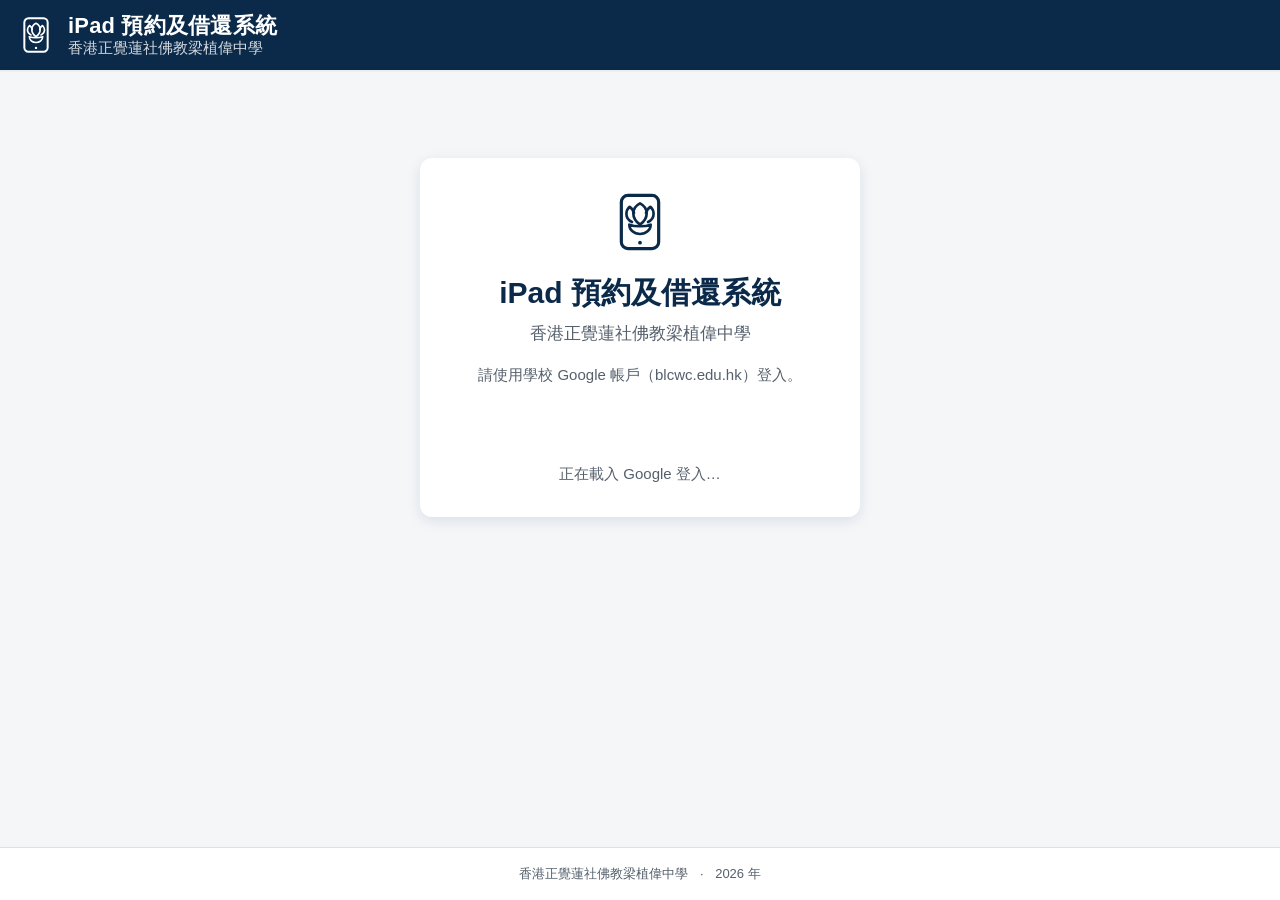
<file: index.html>
<!DOCTYPE html>
<html lang="zh-Hant-HK">
<head>
  <meta charset="UTF-8">
  <meta name="viewport" content="width=device-width, initial-scale=1">
  <meta name="color-scheme" content="light">
  <meta name="theme-color" content="#0B2A4A">
  <meta name="robots" content="noindex, nofollow">
  <title>iPad 預約及借還系統｜香港正覺蓮社佛教梁植偉中學</title>
  <link rel="icon" type="image/svg+xml" href="assets/favicon.svg">
  <link rel="stylesheet" href="css/styles.css">
</head>
<body>
  <a class="skip-link" href="#main">跳至主要內容</a>

  <header class="site-header" id="site-header">
    <div class="site-header__inner">
      <a class="brand" href="#week" aria-label="iPad 預約及借還系統首頁">
        <svg class="brand__logo" viewBox="0 0 48 48" width="40" height="40" fill="none" aria-hidden="true" focusable="false">
          <rect x="10" y="4" width="28" height="40" rx="5" stroke="currentColor" stroke-width="2.4"/>
          <path d="M24 33c-4.5 0-8-3-8-7 0 0 3.2 1.2 8 1.2s8-1.2 8-1.2c0 4-3.5 7-8 7Z" stroke="currentColor" stroke-width="2" stroke-linejoin="round"/>
          <path d="M24 26c-3.2-2.4-5-5.2-5-8.4C19 14 21 11.5 24 10c3 1.5 5 4 5 7.6 0 3.2-1.8 6-5 8.4Z" stroke="currentColor" stroke-width="2" stroke-linejoin="round"/>
          <path d="M18 24c-2.6-1.2-4.2-3.4-4.2-6.2 0-2 .9-3.8 2.4-5.2 1.6 1 2.8 2.6 3.3 4.6M30 24c2.6-1.2 4.2-3.4 4.2-6.2 0-2-.9-3.8-2.4-5.2-1.6 1-2.8 2.6-3.3 4.6" stroke="currentColor" stroke-width="2" stroke-linecap="round" stroke-linejoin="round"/>
          <circle cx="24" cy="39.5" r="1.4" fill="currentColor"/>
        </svg>
        <span class="brand__text">
          <span class="brand__title" id="brand-title">iPad 預約及借還系統</span>
          <span class="brand__school" id="brand-school">香港正覺蓮社佛教梁植偉中學</span>
        </span>
      </a>
      <div class="user-box" id="user-box" hidden>
        <span class="user-box__email" id="user-email" title=""></span>
        <span class="user-box__roles" id="user-roles"></span>
        <button type="button" class="btn btn--ghost btn--sm" id="btn-signout">登出</button>
      </div>
    </div>
    <nav class="site-nav" id="site-nav" aria-label="主導覽" hidden>
      <ul class="site-nav__list">
        <li><a class="site-nav__link" href="#week" data-route="week">共用時間表</a></li>
        <li><a class="site-nav__link" href="#mine" data-route="mine">我的申請</a></li>
        <li data-role="admin" hidden><a class="site-nav__link" href="#approve" data-route="approve">審批中心</a></li>
        <li data-role="handler" hidden><a class="site-nav__link" href="#handover" data-route="handover">領取／歸還</a></li>
      </ul>
    </nav>
  </header>

  <main id="main" class="site-main" tabindex="-1">

    <!-- 登入畫面 -->
    <section class="screen screen--login" id="view-login" aria-labelledby="login-title" hidden>
      <div class="login-card">
        <svg class="login-card__logo" viewBox="0 0 48 48" width="64" height="64" fill="none" aria-hidden="true" focusable="false">
          <rect x="10" y="4" width="28" height="40" rx="5" stroke="currentColor" stroke-width="2.4"/>
          <path d="M24 33c-4.5 0-8-3-8-7 0 0 3.2 1.2 8 1.2s8-1.2 8-1.2c0 4-3.5 7-8 7Z" stroke="currentColor" stroke-width="2" stroke-linejoin="round"/>
          <path d="M24 26c-3.2-2.4-5-5.2-5-8.4C19 14 21 11.5 24 10c3 1.5 5 4 5 7.6 0 3.2-1.8 6-5 8.4Z" stroke="currentColor" stroke-width="2" stroke-linejoin="round"/>
          <path d="M18 24c-2.6-1.2-4.2-3.4-4.2-6.2 0-2 .9-3.8 2.4-5.2 1.6 1 2.8 2.6 3.3 4.6M30 24c2.6-1.2 4.2-3.4 4.2-6.2 0-2-.9-3.8-2.4-5.2-1.6 1-2.8 2.6-3.3 4.6" stroke="currentColor" stroke-width="2" stroke-linecap="round" stroke-linejoin="round"/>
          <circle cx="24" cy="39.5" r="1.4" fill="currentColor"/>
        </svg>
        <h1 class="login-card__title" id="login-title">iPad 預約及借還系統</h1>
        <p class="login-card__school" id="login-school">香港正覺蓮社佛教梁植偉中學</p>
        <p class="login-card__hint">請使用學校 Google 帳戶（<span id="login-domain">blcwc.edu.hk</span>）登入。</p>
        <div class="login-card__gsi">
          <div id="g_id_signin"></div>
        </div>
        <div class="mock-signin" id="mock-signin" hidden>
          <p class="mock-signin__label">開發模式：選擇測試身分</p>
          <div class="mock-signin__buttons">
            <button type="button" class="btn btn--secondary" data-mock-role="teacher">以教師身分登入</button>
            <button type="button" class="btn btn--secondary" data-mock-role="admin">以審批員身分登入</button>
            <button type="button" class="btn btn--secondary" data-mock-role="handler">以經手人身分登入</button>
          </div>
        </div>
        <p class="login-card__message" id="login-message" role="status"></p>
        <p class="login-card__status" id="login-status" aria-live="polite"></p>
      </div>
    </section>

    <!-- 設定未完成 -->
    <section class="screen screen--setup" id="view-setup" aria-labelledby="setup-title" hidden>
      <div class="notice-card">
        <h1 class="notice-card__title" id="setup-title">系統尚未完成設定</h1>
        <p>管理員尚未在 <code>js/config.js</code> 填入後端網址（<code>API_URL</code>）及 Google 用戶端編號（<code>GOOGLE_CLIENT_ID</code>）。完成設定後重新載入本頁即可使用。</p>
        <ul class="notice-card__list" id="setup-missing"></ul>
      </div>
    </section>

    <!-- 主畫面 -->
    <section class="screen screen--app" id="view-main" hidden>

      <!-- 共用時間表 -->
      <section class="view" id="view-week" data-view="week" aria-labelledby="week-title" hidden>
        <div class="view-head">
          <h1 class="view-title" id="week-title" tabindex="-1">共用時間表</h1>
          <p class="view-sub" id="week-range"></p>
        </div>
        <div class="week-toolbar">
          <div class="week-toolbar__nav" role="group" aria-label="切換週次">
            <button type="button" class="btn btn--secondary" id="btn-prev-week">上一週</button>
            <button type="button" class="btn btn--secondary" id="btn-this-week">回到本週</button>
            <button type="button" class="btn btn--secondary" id="btn-next-week">下一週</button>
          </div>
          <div class="week-toolbar__mobile">
            <label class="field field--inline" for="day-select">
              <span class="field__label">選擇日期</span>
              <select id="day-select" class="input"></select>
            </label>
            <button type="button" class="btn btn--ghost" id="btn-toggle-layout" aria-pressed="false">切換完整週表</button>
          </div>
          <button type="button" class="btn btn--ghost btn--sm week-toolbar__refresh" id="btn-refresh-week">重新載入</button>
        </div>
        <ul class="legend" id="week-legend" aria-label="圖例">
          <li class="legend__item"><span class="legend__swatch legend__swatch--ok"></span>充足（尚餘 ≥ 30%）</li>
          <li class="legend__item"><span class="legend__swatch legend__swatch--low"></span>緊張</li>
          <li class="legend__item"><span class="legend__swatch legend__swatch--full"></span>借滿</li>
          <li class="legend__item"><span class="legend__swatch legend__swatch--mine"></span>我的預約</li>
          <li class="legend__item"><span class="legend__swatch legend__swatch--off"></span>不可預約</li>
          <li class="legend__item"><span class="legend__swatch legend__swatch--special"></span>特別活動／需特別批准</li>
        </ul>
        <div class="week-container" id="week-container" aria-busy="false"></div>
      </section>

      <!-- 我的申請 -->
      <section class="view" id="view-mine" data-view="mine" aria-labelledby="mine-title" hidden>
        <div class="view-head">
          <h1 class="view-title" id="mine-title" tabindex="-1">我的申請</h1>
          <p class="view-sub">只顯示由你提交的申請。待審批或已核准的申請可在第一個時段開始前取消。</p>
        </div>
        <form class="filter-bar" id="mine-filters" aria-label="借用紀錄篩選" novalidate>
          <label class="field" for="mine-q"><span class="field__label">關鍵字</span><input class="input" type="search" id="mine-q" placeholder="編號、班別、科目、活動名稱" autocomplete="off"></label>
          <label class="field" for="mine-from"><span class="field__label">日期由</span><input class="input" type="date" id="mine-from"></label>
          <label class="field" for="mine-to"><span class="field__label">至</span><input class="input" type="date" id="mine-to"></label>
          <label class="field" for="mine-type"><span class="field__label">預約類型</span>
            <select class="input" id="mine-type"><option value="">全部</option><option value="一般課堂">一般課堂</option><option value="特別活動">特別活動</option></select></label>
          <div class="filter-bar__actions">
            <button type="button" class="btn btn--secondary btn--sm" id="btn-mine-clear">清除篩選</button>
            <button type="button" class="btn btn--ghost btn--sm" id="btn-refresh-mine">重新載入</button>
          </div>
        </form>
        <p class="filter-result" id="mine-result" aria-live="polite"></p>
        <div class="list" id="mine-list" aria-busy="false"></div>

        <section class="subview" id="search-section" aria-labelledby="search-title" hidden>
          <div class="view-head">
            <h2 class="view-title view-title--sub" id="search-title" tabindex="-1">借用紀錄搜尋（管理員／經手人）</h2>
            <p class="view-sub">搜尋全校申請紀錄，可按編號、姓名、班別或活動名稱模糊比對，最多顯示 200 筆。</p>
          </div>
          <form class="filter-bar" id="search-form" aria-label="借用紀錄搜尋" novalidate>
            <label class="field" for="search-q"><span class="field__label">關鍵字</span><input class="input" type="search" id="search-q" placeholder="編號、姓名、班別、活動名稱" autocomplete="off"></label>
            <label class="field" for="search-from"><span class="field__label">日期由</span><input class="input" type="date" id="search-from"></label>
            <label class="field" for="search-to"><span class="field__label">至</span><input class="input" type="date" id="search-to"></label>
            <label class="field" for="search-type"><span class="field__label">預約類型</span>
              <select class="input" id="search-type"><option value="">全部</option><option value="一般課堂">一般課堂</option><option value="特別活動">特別活動</option></select></label>
            <label class="field" for="search-status"><span class="field__label">狀態</span>
              <select class="input" id="search-status">
                <option value="">全部</option>
                <option>待審批</option><option>已核准</option><option>已拒絕</option><option>已取消</option><option>已領取</option>
                <option>未完全歸還</option><option>已歸還</option><option>逾時未領取</option><option>逾時未歸還</option><option>已過期</option>
              </select></label>
            <div class="filter-bar__actions">
              <button type="submit" class="btn btn--primary btn--sm" id="btn-search">搜尋</button>
              <button type="button" class="btn btn--secondary btn--sm" id="btn-search-clear">清除</button>
            </div>
          </form>
          <p class="filter-result" id="search-result" aria-live="polite"></p>
          <div class="list" id="search-list" aria-busy="false"></div>
        </section>
      </section>

      <!-- 審批中心 -->
      <section class="view" id="view-approve" data-view="approve" aria-labelledby="approve-title" hidden>
        <div class="view-head">
          <h1 class="view-title" id="approve-title" tabindex="-1">審批中心</h1>
          <p class="view-sub">待審批的申請依日期由近至遠排列。核准時系統會重新核對庫存。</p>
        </div>
        <div class="view-actions">
          <span class="count-pill" id="approve-count" hidden></span>
          <button type="button" class="btn btn--ghost btn--sm" id="btn-refresh-approve">重新載入</button>
        </div>
        <div class="list" id="approve-list" aria-busy="false"></div>
      </section>

      <!-- 領取／歸還 -->
      <section class="view" id="view-handover" data-view="handover" aria-labelledby="handover-title" hidden>
        <div class="view-head">
          <h1 class="view-title" id="handover-title" tabindex="-1">領取／歸還</h1>
          <p class="view-sub">顯示所選日期已核准的申請，以及所有仍有未歸還設備的申請。</p>
        </div>
        <div class="view-actions view-actions--handover">
          <label class="field field--inline" for="handover-date">
            <span class="field__label">日期</span>
            <input type="date" id="handover-date" class="input">
          </label>
          <button type="button" class="btn btn--secondary btn--sm" id="btn-handover-today">今天</button>
          <button type="button" class="btn btn--ghost btn--sm" id="btn-refresh-handover">重新載入</button>
        </div>
        <div class="list" id="handover-list" aria-busy="false"></div>
      </section>

    </section>
  </main>

  <footer class="site-footer">
    <span id="footer-school">香港正覺蓮社佛教梁植偉中學</span>
    <span class="site-footer__sep" aria-hidden="true">·</span>
    <span id="footer-year"></span>
  </footer>

  <!-- Toast -->
  <div class="toast-region" id="toast-region" aria-live="polite" aria-atomic="false"></div>

  <!-- 申請表 -->
  <dialog class="dialog dialog--wide" id="dlg-apply" aria-labelledby="apply-title">
    <form class="dialog__form" id="form-apply" method="dialog" novalidate>
      <header class="dialog__head">
        <h2 class="dialog__title" id="apply-title">提交預約申請</h2>
        <button type="button" class="dialog__close" data-close aria-label="關閉">
          <svg viewBox="0 0 20 20" width="20" height="20" fill="none" aria-hidden="true"><path d="M5 5l10 10M15 5L5 15" stroke="currentColor" stroke-width="1.8" stroke-linecap="round"/></svg>
        </button>
      </header>
      <div class="dialog__body">
        <fieldset class="type-toggle" id="apply-type">
          <legend class="field__label">預約類型</legend>
          <div class="type-toggle__options">
            <label class="type-toggle__opt" for="type-regular"><input type="radio" name="bookingType" id="type-regular" value="一般課堂" checked><span>一般課堂</span></label>
            <label class="type-toggle__opt" for="type-special"><input type="radio" name="bookingType" id="type-special" value="特別活動"><span>特別活動</span></label>
          </div>
          <p class="field__hint" id="apply-type-hint"></p>
        </fieldset>

        <!-- 一般課堂 -->
        <div id="apply-regular-fields">
          <div class="form-grid">
            <div class="field field--full">
              <span class="field__label">日期</span>
              <p class="field__static" id="apply-date-display"></p>
              <input type="hidden" id="apply-date" name="date">
            </div>

            <fieldset class="field field--full slot-picker" id="apply-slot-fieldset">
              <legend class="field__label">時段（可選連續多節）<span class="req" aria-hidden="true">＊</span></legend>
              <div class="slot-picker__list" id="apply-slot-list"></div>
              <p class="field__error" id="err-slotIds" role="alert"></p>
              <div class="stock-summary" id="apply-stock-summary" aria-live="polite"></div>
            </fieldset>

            <div class="field">
              <label class="field__label" for="apply-teacherName">教師姓名<span class="req" aria-hidden="true">＊</span></label>
              <input class="input" type="text" id="apply-teacherName" name="teacherName" maxlength="50" autocomplete="name" required>
              <p class="field__error" id="err-teacherName" role="alert"></p>
            </div>

            <div class="field">
              <label class="field__label" for="apply-className">班別<span class="req" aria-hidden="true">＊</span></label>
              <input class="input" type="text" id="apply-className" name="className" maxlength="20" list="class-options" autocomplete="off" required>
              <datalist id="class-options"></datalist>
              <p class="field__error" id="err-className" role="alert"></p>
            </div>

            <div class="field">
              <label class="field__label" for="apply-students">學生人數<span class="req" aria-hidden="true">＊</span></label>
              <input class="input" type="number" id="apply-students" name="students" min="1" max="60" step="1" inputmode="numeric" required>
              <p class="field__error" id="err-students" role="alert"></p>
            </div>

            <div class="field">
              <label class="field__label" for="apply-subject">科目<span class="req" aria-hidden="true">＊</span></label>
              <input class="input" type="text" id="apply-subject" name="subject" maxlength="50" list="subject-options" autocomplete="off" required>
              <datalist id="subject-options"></datalist>
              <p class="field__error" id="err-subject" role="alert"></p>
            </div>

            <div class="field">
              <label class="field__label" for="apply-ipad">iPad 數量<span class="req" aria-hidden="true">＊</span></label>
              <input class="input" type="number" id="apply-ipad" name="ipad" min="1" step="1" inputmode="numeric" required>
              <p class="field__hint" id="hint-ipad"></p>
              <p class="field__error" id="err-ipad" role="alert"></p>
            </div>

            <div class="field">
              <label class="field__label" for="apply-pencil">Apple Pencil 數量</label>
              <input class="input" type="number" id="apply-pencil" name="pencil" min="0" step="1" inputmode="numeric" value="0">
              <p class="field__hint" id="hint-pencil"></p>
              <p class="field__error" id="err-pencil" role="alert"></p>
            </div>

            <div class="field field--full">
              <label class="field__label" for="apply-remark">備註</label>
              <textarea class="input" id="apply-remark" name="remark" rows="3" maxlength="500"></textarea>
              <p class="field__hint field__hint--right"><span id="apply-remark-count">0</span>/500</p>
              <p class="field__error" id="err-remark" role="alert"></p>
            </div>
          </div>
        </div>

        <!-- 特別活動 -->
        <div id="apply-special-fields" hidden>
          <div class="notice-stack" id="sp-notices" aria-live="polite">
            <p class="notice notice--info" id="sp-notice-always">特別活動一律需要管理員審批。</p>
            <div class="notice notice--warn" id="sp-notice-special" hidden>
              <strong class="notice__title" id="sp-notice-special-title">此日期需要管理員特別批准</strong>
              <ul id="sp-notice-reasons"></ul>
            </div>
          </div>
          <div class="form-grid">
            <div class="field field--full">
              <label class="field__label" for="sp-activityName">活動名稱<span class="req" aria-hidden="true">＊</span></label>
              <input class="input" type="text" id="sp-activityName" maxlength="100" autocomplete="off" required>
              <p class="field__error" id="err-sp-activityName" role="alert"></p>
            </div>

            <div class="field">
              <label class="field__label" for="sp-date">活動日期<span class="req" aria-hidden="true">＊</span></label>
              <input class="input" type="date" id="sp-date" required>
              <p class="field__hint" id="sp-date-hint"></p>
              <p class="field__error" id="err-sp-date" role="alert"></p>
            </div>

            <div class="field">
              <span class="field__label" id="sp-time-label">活動時間<span class="req" aria-hidden="true">＊</span></span>
              <div class="time-range" role="group" aria-labelledby="sp-time-label">
                <label class="visually-hidden" for="sp-start">自訂開始時間</label>
                <input class="input" type="time" id="sp-start" step="300" required aria-label="自訂開始時間">
                <span class="time-range__sep" aria-hidden="true">至</span>
                <label class="visually-hidden" for="sp-end">自訂結束時間</label>
                <input class="input" type="time" id="sp-end" step="300" required aria-label="自訂結束時間">
              </div>
              <p class="field__hint" id="sp-time-hint"></p>
              <p class="field__error" id="err-sp-customStart" role="alert"></p>
              <p class="field__error" id="err-sp-customEnd" role="alert"></p>
            </div>

            <div class="field">
              <label class="field__label" for="sp-teacherName">負責教師<span class="req" aria-hidden="true">＊</span></label>
              <input class="input" type="text" id="sp-teacherName" maxlength="50" autocomplete="name" required>
              <p class="field__error" id="err-sp-teacherName" role="alert"></p>
            </div>

            <div class="field">
              <label class="field__label" for="sp-className">參與班別／組別<span class="req" aria-hidden="true">＊</span></label>
              <input class="input" type="text" id="sp-className" maxlength="50" list="class-options" autocomplete="off" required>
              <p class="field__error" id="err-sp-className" role="alert"></p>
            </div>

            <div class="field">
              <label class="field__label" for="sp-students">學生人數<span class="req" aria-hidden="true">＊</span></label>
              <input class="input" type="number" id="sp-students" min="1" max="200" step="1" inputmode="numeric" required>
              <p class="field__error" id="err-sp-students" role="alert"></p>
            </div>

            <div class="field">
              <label class="field__label" for="sp-ipad">iPad 數量<span class="req" aria-hidden="true">＊</span></label>
              <input class="input" type="number" id="sp-ipad" min="1" step="1" inputmode="numeric" required>
              <p class="field__hint" id="hint-sp-ipad"></p>
              <p class="field__error" id="err-sp-ipad" role="alert"></p>
            </div>

            <div class="field">
              <label class="field__label" for="sp-pencil">Apple Pencil 數量</label>
              <input class="input" type="number" id="sp-pencil" min="0" step="1" inputmode="numeric" value="0">
              <p class="field__hint" id="hint-sp-pencil">不可多於 iPad 數量</p>
              <p class="field__error" id="err-sp-pencil" role="alert"></p>
            </div>

            <div class="field field--full">
              <div class="stock-summary" id="sp-stock-summary" aria-live="polite"></div>
            </div>

            <div class="field field--full">
              <label class="field__label" for="sp-remark">活動備註<span class="req" id="sp-remark-req" aria-hidden="true" hidden>＊</span></label>
              <textarea class="input" id="sp-remark" rows="3" maxlength="500"></textarea>
              <p class="field__hint field__hint--right"><span id="sp-remark-count">0</span>/500</p>
              <p class="field__error" id="err-sp-remark" role="alert"></p>
            </div>

            <div class="field field--full after-hours" id="sp-afterhours-block" hidden>
              <p class="notice notice--warn"><strong>活動結束時間遲於 <span id="sp-afterhours-time">17:15</span>。</strong>設備室當日不會回收設備，請確認以下事項並填寫活動備註。</p>
              <label class="check-option" for="sp-afterHoursConfirm">
                <input type="checkbox" id="sp-afterHoursConfirm">
                <span>本人明白須自行保管 iPad 及 Apple Pencil，並於下一個上課天交到圖書館給 Molly。</span>
              </label>
              <p class="field__error" id="err-sp-afterHoursConfirm" role="alert"></p>
            </div>
          </div>
        </div>
        <p class="form-error" id="apply-form-error" role="alert"></p>
      </div>
      <footer class="dialog__foot">
        <button type="button" class="btn btn--secondary" data-close>取消</button>
        <button type="submit" class="btn btn--primary" id="apply-submit">提交申請</button>
      </footer>
    </form>
  </dialog>

  <!-- 通用確認 -->
  <dialog class="dialog dialog--narrow" id="dlg-confirm" aria-labelledby="confirm-title" aria-describedby="confirm-body">
    <form class="dialog__form" method="dialog">
      <header class="dialog__head">
        <h2 class="dialog__title" id="confirm-title">確認</h2>
        <button type="button" class="dialog__close" data-close aria-label="關閉">
          <svg viewBox="0 0 20 20" width="20" height="20" fill="none" aria-hidden="true"><path d="M5 5l10 10M15 5L5 15" stroke="currentColor" stroke-width="1.8" stroke-linecap="round"/></svg>
        </button>
      </header>
      <div class="dialog__body">
        <p id="confirm-body"></p>
        <ul class="confirm-list" id="confirm-list" hidden></ul>
        <div class="field" id="confirm-reason-field" hidden>
          <label class="field__label" for="confirm-reason">原因（選填）</label>
          <input class="input" type="text" id="confirm-reason" maxlength="200">
        </div>
      </div>
      <footer class="dialog__foot">
        <button type="button" class="btn btn--secondary" data-close id="confirm-cancel">返回</button>
        <button type="button" class="btn btn--danger" id="confirm-ok">確定</button>
      </footer>
    </form>
  </dialog>

  <!-- 拒絕原因 -->
  <dialog class="dialog dialog--narrow" id="dlg-reject" aria-labelledby="reject-title">
    <form class="dialog__form" id="form-reject" method="dialog" novalidate>
      <header class="dialog__head">
        <h2 class="dialog__title" id="reject-title">拒絕申請</h2>
        <button type="button" class="dialog__close" data-close aria-label="關閉">
          <svg viewBox="0 0 20 20" width="20" height="20" fill="none" aria-hidden="true"><path d="M5 5l10 10M15 5L5 15" stroke="currentColor" stroke-width="1.8" stroke-linecap="round"/></svg>
        </button>
      </header>
      <div class="dialog__body">
        <p class="dialog__summary" id="reject-summary"></p>
        <div class="field">
          <label class="field__label" for="reject-reason">拒絕原因<span class="req" aria-hidden="true">＊</span></label>
          <textarea class="input" id="reject-reason" rows="3" maxlength="200" required></textarea>
          <p class="field__hint field__hint--right"><span id="reject-reason-count">0</span>/200</p>
          <p class="field__error" id="err-reject-reason" role="alert"></p>
        </div>
      </div>
      <footer class="dialog__foot">
        <button type="button" class="btn btn--secondary" data-close>返回</button>
        <button type="submit" class="btn btn--danger" id="reject-submit">確認拒絕</button>
      </footer>
    </form>
  </dialog>

  <!-- 登記領取 -->
  <dialog class="dialog dialog--narrow" id="dlg-pickup" aria-labelledby="pickup-title">
    <form class="dialog__form" id="form-pickup" method="dialog" novalidate>
      <header class="dialog__head">
        <h2 class="dialog__title" id="pickup-title">登記領取</h2>
        <button type="button" class="dialog__close" data-close aria-label="關閉">
          <svg viewBox="0 0 20 20" width="20" height="20" fill="none" aria-hidden="true"><path d="M5 5l10 10M15 5L5 15" stroke="currentColor" stroke-width="1.8" stroke-linecap="round"/></svg>
        </button>
      </header>
      <div class="dialog__body">
        <p class="dialog__summary" id="pickup-summary"></p>
        <div class="form-grid">
          <div class="field">
            <label class="field__label" for="pickup-ipad">實領 iPad 數量<span class="req" aria-hidden="true">＊</span></label>
            <input class="input" type="number" id="pickup-ipad" min="0" step="1" inputmode="numeric" required>
            <p class="field__hint" id="pickup-ipad-hint"></p>
            <p class="field__error" id="err-pickup-ipad" role="alert"></p>
          </div>
          <div class="field">
            <label class="field__label" for="pickup-pencil">實領 Pencil 數量<span class="req" aria-hidden="true">＊</span></label>
            <input class="input" type="number" id="pickup-pencil" min="0" step="1" inputmode="numeric" required>
            <p class="field__hint" id="pickup-pencil-hint"></p>
            <p class="field__error" id="err-pickup-pencil" role="alert"></p>
          </div>
          <div class="field field--full">
            <label class="field__label" for="pickup-note">異常備註</label>
            <textarea class="input" id="pickup-note" rows="2" maxlength="500"></textarea>
            <p class="field__hint field__hint--right"><span id="pickup-note-count">0</span>/500</p>
          </div>
        </div>
        <p class="form-error" id="pickup-form-error" role="alert"></p>
      </div>
      <footer class="dialog__foot">
        <button type="button" class="btn btn--secondary" data-close>返回</button>
        <button type="submit" class="btn btn--primary" id="pickup-submit">確認領取</button>
      </footer>
    </form>
  </dialog>

  <!-- 登記歸還 -->
  <dialog class="dialog dialog--narrow" id="dlg-return" aria-labelledby="return-title">
    <form class="dialog__form" id="form-return" method="dialog" novalidate>
      <header class="dialog__head">
        <h2 class="dialog__title" id="return-title">登記歸還</h2>
        <button type="button" class="dialog__close" data-close aria-label="關閉">
          <svg viewBox="0 0 20 20" width="20" height="20" fill="none" aria-hidden="true"><path d="M5 5l10 10M15 5L5 15" stroke="currentColor" stroke-width="1.8" stroke-linecap="round"/></svg>
        </button>
      </header>
      <div class="dialog__body">
        <p class="dialog__summary" id="return-summary"></p>
        <div class="form-grid">
          <div class="field">
            <label class="field__label" for="return-ipad">本次歸還 iPad<span class="req" aria-hidden="true">＊</span></label>
            <input class="input" type="number" id="return-ipad" min="0" step="1" inputmode="numeric" required>
            <p class="field__hint" id="return-ipad-hint"></p>
            <p class="field__error" id="err-return-ipad" role="alert"></p>
          </div>
          <div class="field">
            <label class="field__label" for="return-pencil">本次歸還 Pencil<span class="req" aria-hidden="true">＊</span></label>
            <input class="input" type="number" id="return-pencil" min="0" step="1" inputmode="numeric" required>
            <p class="field__hint" id="return-pencil-hint"></p>
            <p class="field__error" id="err-return-pencil" role="alert"></p>
          </div>
          <div class="field field--full">
            <label class="field__label" for="return-note">備註</label>
            <textarea class="input" id="return-note" rows="2" maxlength="500"></textarea>
            <p class="field__hint field__hint--right"><span id="return-note-count">0</span>/500</p>
          </div>
        </div>
        <div class="stock-summary" id="return-after" aria-live="polite"></div>
        <p class="form-error" id="return-form-error" role="alert"></p>
      </div>
      <footer class="dialog__foot">
        <button type="button" class="btn btn--secondary" data-close>返回</button>
        <button type="submit" class="btn btn--primary" id="return-submit">確認歸還</button>
      </footer>
    </form>
  </dialog>

  <script src="https://accounts.google.com/gsi/client" async defer></script>
  <script src="js/config.js"></script>
  <script src="js/api.js"></script>
  <script src="js/auth.js"></script>
  <script src="js/calendar.js"></script>
  <script src="js/forms.js"></script>
  <script src="js/admin.js"></script>
  <script src="js/app.js"></script>
</body>
</html>
</file>
<file: css/styles.css>
/* =========================================================
   iPad 預約及借還系統 — 樣式表
   原生 CSS，無外部字型、無框架。
   ========================================================= */

:root {
  /* 品牌：深藍 */
  --navy-900: #071B30;
  --navy-800: #0B2A4A;
  --navy-700: #123A63;
  --navy-600: #1B4B7C;
  --navy-100: #E3EBF4;
  --navy-50: #F1F5FA;

  /* 狀態色（背景淺色＋深色文字＋強調邊） */
  --ok: #1E7B34;          /* 充足 */
  --ok-bg: #E7F5EA;
  --ok-text: #14532D;
  --low: #B3540A;         /* 緊張 */
  --low-bg: #FDEFD9;
  --low-text: #7A3A05;
  --full: #B42318;        /* 借滿 */
  --full-bg: #FCE8E6;
  --full-text: #8A1C14;
  --mine: #1D5FBF;        /* 我的預約 */
  --mine-bg: #E6EFFB;
  --mine-text: #143F80;
  --off: #8A9099;         /* 不可預約 */
  --off-bg: #EEF0F2;
  --off-text: #4B525B;
  --special: #7A2E9E;     /* 特別活動 */
  --special-bg: #F3E9F9;
  --special-text: #4E1A6B;
  --warn: #B3540A;        /* 需特別批准 警告 */
  --warn-bg: #FFF4E5;
  --warn-text: #7A3A05;

  /* 中性色 */
  --bg: #F4F6F8;
  --surface: #FFFFFF;
  --surface-2: #F8FAFC;
  --surface-3: #EDF1F5;
  --border: rgba(11, 42, 74, 0.14);
  --border-strong: rgba(11, 42, 74, 0.28);
  --text: #16212D;
  --text-muted: #55606C;
  --text-faint: #5F6A76;
  --text-inverse: #FFFFFF;
  --danger: #B42318;
  --danger-hover: #8F1B12;
  --focus: #1D5FBF;

  /* 字級 */
  --text-xs: clamp(0.75rem, 0.72rem + 0.15vw, 0.8125rem);
  --text-sm: clamp(0.875rem, 0.84rem + 0.2vw, 0.9375rem);
  --text-base: clamp(1rem, 0.96rem + 0.2vw, 1.0625rem);
  --text-lg: clamp(1.125rem, 1.05rem + 0.4vw, 1.375rem);
  --text-xl: clamp(1.375rem, 1.2rem + 0.9vw, 1.875rem);

  /* 間距 */
  --space-1: 0.25rem;
  --space-2: 0.5rem;
  --space-3: 0.75rem;
  --space-4: 1rem;
  --space-5: 1.25rem;
  --space-6: 1.5rem;
  --space-8: 2rem;
  --space-10: 2.5rem;
  --space-12: 3rem;
  --space-16: 4rem;

  --radius-sm: 4px;
  --radius-md: 8px;
  --radius-lg: 12px;
  --radius-full: 9999px;

  --shadow-sm: 0 1px 2px rgba(11, 42, 74, 0.08);
  --shadow-md: 0 4px 14px rgba(11, 42, 74, 0.10);
  --shadow-lg: 0 16px 40px rgba(11, 42, 74, 0.18);

  --transition: 160ms cubic-bezier(0.2, 0.8, 0.2, 1);

  --font-body: -apple-system, BlinkMacSystemFont, "Segoe UI", "PingFang TC", "Microsoft JhengHei", "Noto Sans TC", "Heiti TC", sans-serif;
  --font-mono: ui-monospace, "SF Mono", Menlo, Consolas, monospace;

  --content-wide: 1280px;
  --content-default: 960px;
}

/* ---------- Reset ---------- */
*, *::before, *::after { box-sizing: border-box; }
html { -webkit-text-size-adjust: 100%; height: 100%; }
body {
  margin: 0;
  min-height: 100%;
  font-family: var(--font-body);
  font-size: var(--text-base);
  line-height: 1.55;
  color: var(--text);
  background: var(--bg);
  display: flex;
  flex-direction: column;
  -webkit-font-smoothing: antialiased;
}
h1, h2, h3, h4, p, ul, ol, figure { margin: 0; }
ul, ol { padding: 0; list-style: none; }
button, input, select, textarea { font: inherit; color: inherit; }
button { cursor: pointer; }
a { color: var(--navy-600); text-decoration-thickness: 1px; text-underline-offset: 2px; }
code { font-family: var(--font-mono); font-size: 0.9em; background: var(--surface-3); padding: 0 var(--space-1); border-radius: var(--radius-sm); }
[hidden] { display: none !important; }
svg { display: block; }

:focus-visible {
  outline: 3px solid var(--focus);
  outline-offset: 2px;
  border-radius: var(--radius-sm);
}
.skip-link {
  position: absolute;
  left: var(--space-4);
  top: -100px;
  z-index: 100;
  padding: var(--space-2) var(--space-4);
  background: var(--surface);
  color: var(--navy-800);
  border-radius: var(--radius-md);
  box-shadow: var(--shadow-md);
  transition: top var(--transition);
}
.skip-link:focus { top: var(--space-4); }

.visually-hidden {
  position: absolute !important;
  width: 1px; height: 1px;
  padding: 0; margin: -1px;
  overflow: hidden; clip: rect(0 0 0 0);
  white-space: nowrap; border: 0;
}

/* ---------- 頁首 ---------- */
.site-header {
  background: var(--navy-800);
  color: var(--text-inverse);
  box-shadow: var(--shadow-sm);
}
.site-header__inner {
  max-width: var(--content-wide);
  margin: 0 auto;
  padding: var(--space-3) var(--space-4);
  display: flex;
  align-items: center;
  justify-content: space-between;
  gap: var(--space-4);
}
.brand {
  display: flex;
  align-items: center;
  gap: var(--space-3);
  color: inherit;
  text-decoration: none;
  min-width: 0;
}
.brand__logo { flex: 0 0 auto; color: #FFFFFF; }
.brand__text { display: flex; flex-direction: column; min-width: 0; line-height: 1.25; }
.brand__title { font-size: var(--text-lg); font-weight: 700; letter-spacing: 0.01em; }
.brand__school { font-size: var(--text-sm); color: rgba(255, 255, 255, 0.82); }
.user-box {
  display: flex;
  align-items: center;
  gap: var(--space-3);
  min-width: 0;
  font-size: var(--text-sm);
}
.user-box__email {
  max-width: 260px;
  overflow: hidden;
  text-overflow: ellipsis;
  white-space: nowrap;
  color: #FFFFFF;
}
.user-box__roles {
  color: rgba(255, 255, 255, 0.82);
  font-size: var(--text-xs);
  border: 1px solid rgba(255, 255, 255, 0.35);
  border-radius: var(--radius-full);
  padding: 0 var(--space-2);
  line-height: 1.6;
  white-space: nowrap;
}

.site-nav {
  background: var(--navy-900);
}
.site-nav__list {
  max-width: var(--content-wide);
  margin: 0 auto;
  padding: 0 var(--space-4);
  display: flex;
  gap: var(--space-1);
  overflow-x: auto;
  scrollbar-width: none;
}
.site-nav__list::-webkit-scrollbar { display: none; }
.site-nav__link {
  display: inline-block;
  padding: var(--space-3) var(--space-4);
  color: rgba(255, 255, 255, 0.85);
  text-decoration: none;
  font-size: var(--text-sm);
  font-weight: 500;
  white-space: nowrap;
  border-bottom: 3px solid transparent;
  transition: color var(--transition), border-color var(--transition);
}
.site-nav__link:hover { color: #FFFFFF; }
.site-nav__link[aria-current="page"] {
  color: #FFFFFF;
  border-bottom-color: #FFFFFF;
}
.site-nav__link:focus-visible { outline-offset: -3px; }

/* ---------- 主區 ---------- */
.site-main {
  flex: 1 1 auto;
  width: 100%;
  max-width: var(--content-wide);
  margin: 0 auto;
  padding: var(--space-6) var(--space-4) var(--space-12);
}
.site-main:focus { outline: none; }
.site-footer {
  padding: var(--space-4);
  text-align: center;
  color: var(--text-muted);
  font-size: var(--text-xs);
  border-top: 1px solid var(--border);
  background: var(--surface);
}
.site-footer__sep { margin: 0 var(--space-2); }

.view-head { margin-bottom: var(--space-4); }
.view-title {
  font-size: var(--text-xl);
  font-weight: 700;
  color: var(--navy-800);
  letter-spacing: -0.01em;
}
.view-title:focus { outline: none; }
.view-sub { color: var(--text-muted); font-size: var(--text-sm); margin-top: var(--space-1); max-width: 70ch; }
.view-actions {
  display: flex;
  align-items: center;
  gap: var(--space-3);
  margin-bottom: var(--space-4);
  flex-wrap: wrap;
}
.count-pill {
  background: var(--navy-100);
  color: var(--navy-800);
  font-size: var(--text-sm);
  font-weight: 600;
  padding: var(--space-1) var(--space-3);
  border-radius: var(--radius-full);
}

/* ---------- 登入／設定畫面 ---------- */
.screen--login, .screen--setup {
  display: flex;
  justify-content: center;
  padding-top: clamp(var(--space-6), 8vh, var(--space-16));
}
.login-card, .notice-card {
  width: 100%;
  max-width: 440px;
  background: var(--surface);
  border-radius: var(--radius-lg);
  box-shadow: var(--shadow-md);
  padding: var(--space-8) var(--space-6);
  text-align: center;
}
.login-card__logo { margin: 0 auto var(--space-4); color: var(--navy-800); }
.login-card__title { font-size: var(--text-xl); font-weight: 700; color: var(--navy-800); }
.login-card__school { color: var(--text-muted); margin-top: var(--space-1); }
.login-card__hint { margin-top: var(--space-4); font-size: var(--text-sm); color: var(--text-muted); }
.login-card__gsi {
  margin: var(--space-6) auto 0;
  display: flex;
  justify-content: center;
  min-height: 44px;
}
.login-card__gsi:has(> [hidden]) { display: none; }
.login-card__message { margin-top: var(--space-4); color: var(--danger); font-size: var(--text-sm); min-height: 1.5em; }
.login-card__message:empty { display: none; }
.login-card__status { margin-top: var(--space-2); color: var(--text-muted); font-size: var(--text-sm); }
.login-card__status:empty { display: none; }
.mock-signin { margin-top: var(--space-6); padding-top: var(--space-4); border-top: 1px dashed var(--border-strong); }
.mock-signin__label { font-size: var(--text-xs); color: var(--text-muted); text-transform: none; margin-bottom: var(--space-3); }
.mock-signin__buttons { display: flex; flex-direction: column; gap: var(--space-2); }

.notice-card { text-align: left; }
.notice-card__title { font-size: var(--text-lg); font-weight: 700; color: var(--navy-800); margin-bottom: var(--space-3); }
.notice-card__list { margin-top: var(--space-3); padding-left: var(--space-5); list-style: disc; color: var(--text-muted); font-size: var(--text-sm); }

/* ---------- 按鈕 ---------- */
.btn {
  display: inline-flex;
  align-items: center;
  justify-content: center;
  gap: var(--space-2);
  min-height: 44px;
  padding: var(--space-2) var(--space-4);
  border-radius: var(--radius-md);
  border: 1px solid transparent;
  font-size: var(--text-sm);
  font-weight: 600;
  line-height: 1.2;
  text-decoration: none;
  white-space: nowrap;
  transition: background-color var(--transition), border-color var(--transition), color var(--transition), transform var(--transition);
  user-select: none;
}
.btn:active { transform: translateY(1px); }
.btn:disabled, .btn[aria-disabled="true"] { opacity: 0.55; cursor: not-allowed; transform: none; }
.btn--sm { min-height: 36px; padding: var(--space-1) var(--space-3); }
.btn--primary { background: var(--navy-800); color: #FFFFFF; }
.btn--primary:hover:not(:disabled) { background: var(--navy-700); }
.btn--secondary { background: var(--surface); color: var(--navy-800); border-color: var(--border-strong); }
.btn--secondary:hover:not(:disabled) { background: var(--navy-50); }
.btn--ghost { background: transparent; color: var(--navy-800); }
.btn--ghost:hover:not(:disabled) { background: rgba(11, 42, 74, 0.08); }
.site-header .btn--ghost { color: #FFFFFF; border-color: rgba(255, 255, 255, 0.45); }
.site-header .btn--ghost:hover:not(:disabled) { background: rgba(255, 255, 255, 0.12); }
.btn--danger { background: var(--danger); color: #FFFFFF; }
.btn--danger:hover:not(:disabled) { background: var(--danger-hover); }
.btn--danger-outline { background: var(--surface); color: var(--danger); border-color: var(--danger); }
.btn--danger-outline:hover:not(:disabled) { background: var(--full-bg); }
.btn--success { background: var(--ok); color: #FFFFFF; }
.btn--success:hover:not(:disabled) { background: #176328; }
.btn.is-busy { position: relative; }
.btn.is-busy::before {
  content: "";
  width: 1em; height: 1em;
  border-radius: 50%;
  border: 2px solid currentColor;
  border-right-color: transparent;
  animation: spin 0.8s linear infinite;
}

/* ---------- 表單 ---------- */
.field { display: flex; flex-direction: column; gap: var(--space-1); min-width: 0; }
.field--inline { flex-direction: row; align-items: center; gap: var(--space-2); }
.field--inline .field__label { margin: 0; white-space: nowrap; }
.field--full { grid-column: 1 / -1; }
.field__label { font-size: var(--text-sm); font-weight: 600; color: var(--text); }
.req { color: var(--danger); margin-left: 2px; }
.field__static { font-size: var(--text-base); font-weight: 600; color: var(--navy-800); }
.field__hint { font-size: var(--text-xs); color: var(--text-muted); }
.field__hint--right { text-align: right; }
.field__hint:empty { display: none; }
.field__error { font-size: var(--text-xs); color: var(--danger); font-weight: 600; }
.field__error:empty { display: none; }
.form-error { color: var(--danger); font-size: var(--text-sm); font-weight: 600; margin-top: var(--space-3); }
.form-error:empty { display: none; }
.input {
  width: 100%;
  min-height: 44px;
  padding: var(--space-2) var(--space-3);
  border: 1px solid var(--border-strong);
  border-radius: var(--radius-md);
  background: var(--surface);
  color: var(--text);
  transition: border-color var(--transition), box-shadow var(--transition);
}
.input:hover { border-color: var(--navy-600); }
.input:focus { outline: none; border-color: var(--focus); box-shadow: 0 0 0 3px rgba(29, 95, 191, 0.25); }
.input[aria-invalid="true"] { border-color: var(--danger); }
.input:read-only { background: var(--surface-2); }
textarea.input { resize: vertical; min-height: 72px; }
select.input { min-width: 9rem; }
.form-grid {
  display: grid;
  grid-template-columns: repeat(2, minmax(0, 1fr));
  gap: var(--space-4) var(--space-5);
}
.field .field__hint + .field__error { margin-top: 0; }

/* 時段多選 */
.slot-picker { border: 0; padding: 0; margin: 0; }
.slot-picker__list {
  display: grid;
  grid-template-columns: repeat(auto-fill, minmax(150px, 1fr));
  gap: var(--space-2);
}
.slot-option {
  position: relative;
  display: flex;
  align-items: center;
  gap: var(--space-2);
  padding: var(--space-2) var(--space-3);
  border: 1px solid var(--border-strong);
  border-radius: var(--radius-md);
  background: var(--surface);
  cursor: pointer;
  min-height: 44px;
  transition: border-color var(--transition), background-color var(--transition);
}
.slot-option:hover { border-color: var(--navy-600); }
.slot-option:has(input:checked) { border-color: var(--navy-800); background: var(--navy-50); }
.slot-option:has(input:focus-visible) { outline: 3px solid var(--focus); outline-offset: 2px; }
.slot-option input { width: 18px; height: 18px; margin: 0; accent-color: var(--navy-800); flex: 0 0 auto; }
.slot-option__text { display: flex; flex-direction: column; line-height: 1.25; min-width: 0; }
.slot-option__label { font-weight: 600; font-size: var(--text-sm); }
.slot-option__time { font-size: var(--text-xs); color: var(--text-muted); }
.slot-option__stock { font-size: var(--text-xs); color: var(--text-muted); }
.slot-option.is-full { background: var(--full-bg); }
.slot-option.is-full .slot-option__stock { color: var(--full-text); }
.stock-summary {
  margin-top: var(--space-3);
  padding: var(--space-3);
  border-radius: var(--radius-md);
  background: var(--navy-50);
  color: var(--navy-800);
  font-size: var(--text-sm);
}
.stock-summary:empty { display: none; }
.stock-summary strong { font-weight: 700; }
.stock-summary.is-warn { background: var(--low-bg); color: var(--low-text); }

/* ---------- 週表工具列與圖例 ---------- */
.week-toolbar {
  display: flex;
  align-items: center;
  justify-content: space-between;
  gap: var(--space-3);
  flex-wrap: wrap;
  margin-bottom: var(--space-3);
}
.week-toolbar__nav { display: flex; gap: var(--space-2); flex-wrap: wrap; }
.week-toolbar__mobile { display: none; align-items: center; gap: var(--space-2); flex-wrap: wrap; }
.week-toolbar__refresh { margin-left: auto; }
.legend {
  display: flex;
  flex-wrap: wrap;
  gap: var(--space-2) var(--space-4);
  margin-bottom: var(--space-3);
  font-size: var(--text-xs);
  color: var(--text-muted);
}
.legend__item { display: inline-flex; align-items: center; gap: var(--space-2); }
.legend__swatch {
  width: 14px; height: 14px;
  border-radius: 3px;
  border: 1px solid var(--border-strong);
  flex: 0 0 auto;
}
.legend__swatch--ok { background: var(--ok-bg); border-color: var(--ok); }
.legend__swatch--low { background: var(--low-bg); border-color: var(--low); }
.legend__swatch--full { background: var(--full-bg); border-color: var(--full); }
.legend__swatch--mine { background: var(--surface); border: 2px solid var(--mine); }
.legend__swatch--off { background: var(--off-bg); border-color: var(--off); }
.legend__swatch--special { background: var(--special-bg); border-color: var(--special); }

/* ---------- 週表格 ---------- */
.week-container {
  background: var(--surface);
  border: 1px solid var(--border);
  border-radius: var(--radius-lg);
  box-shadow: var(--shadow-sm);
  overflow: hidden;
}
.week-scroll { overflow-x: auto; -webkit-overflow-scrolling: touch; }
.week-grid {
  width: 100%;
  border-collapse: separate;
  border-spacing: 0;
  table-layout: fixed;
  min-width: 1220px;
}
.week-grid th, .week-grid td {
  border-bottom: 1px solid var(--border);
  border-right: 1px solid var(--border);
  vertical-align: top;
  padding: 0;
}
.week-grid tr > :last-child { border-right: 0; }
.week-grid tbody tr:last-child > * { border-bottom: 0; }
.week-grid thead th {
  background: var(--navy-50);
  color: var(--navy-800);
  font-weight: 600;
  font-size: var(--text-sm);
  text-align: left;
  padding: var(--space-2) var(--space-3);
  position: sticky;
  top: 0;
  z-index: 2;
}
.week-grid thead th.is-today { background: var(--navy-100); }
.week-grid thead th .day-head { display: flex; flex-direction: column; line-height: 1.3; }
.week-grid thead th .day-head__date { font-size: var(--text-xs); color: var(--text-muted); font-weight: 500; }
.week-grid thead th .day-head__today {
  display: inline-block;
  margin-top: 2px;
  font-size: var(--text-xs);
  color: var(--navy-800);
  font-weight: 700;
}
.week-grid thead th .day-head__blocked { font-size: var(--text-xs); color: var(--full-text); font-weight: 600; }
.week-grid .col-slot { width: 118px; }
.week-grid th[scope="row"] {
  background: var(--surface-2);
  padding: var(--space-2) var(--space-3);
  text-align: left;
  font-weight: 600;
  font-size: var(--text-sm);
  color: var(--navy-800);
  position: sticky;
  left: 0;
  z-index: 1;
}
.week-grid th[scope="row"] .slot-time { display: block; font-size: var(--text-xs); color: var(--text-muted); font-weight: 500; white-space: nowrap; }
.week-grid tr.row-divider th, .week-grid tr.row-divider td {
  background: var(--off-bg);
  color: var(--off-text);
  font-size: var(--text-xs);
  font-weight: 600;
  padding: var(--space-1) var(--space-3);
  height: 28px;
}
.week-grid tr.row-divider td { text-align: left; letter-spacing: 0.08em; }
.week-grid tr.row-divider th .slot-time { color: var(--off-text); }

/* 格子 */
.cell {
  display: flex;
  flex-direction: column;
  gap: var(--space-1);
  width: 100%;
  min-height: 112px;
  padding: var(--space-2) var(--space-2);
  border: 0;
  border-top: 4px solid transparent;
  background: var(--surface);
  color: var(--text);
  text-align: left;
  font-size: var(--text-xs);
  line-height: 1.35;
  transition: background-color var(--transition), box-shadow var(--transition);
}
.cell:hover:not(:disabled) { box-shadow: inset 0 0 0 2px var(--navy-600); }
.cell:focus-visible { outline: 3px solid var(--focus); outline-offset: -3px; }
.cell:disabled { cursor: not-allowed; }
.cell--ok { background: var(--ok-bg); border-top-color: var(--ok); }
.cell--low { background: var(--low-bg); border-top-color: var(--low); }
.cell--full { background: var(--full-bg); border-top-color: var(--full); }
.cell--off { background: var(--off-bg); border-top-color: var(--off); color: var(--off-text); }
.cell--mine { box-shadow: inset 0 0 0 3px var(--mine); }
.cell--mine:hover:not(:disabled) { box-shadow: inset 0 0 0 3px var(--mine), inset 0 0 0 5px rgba(29, 95, 191, 0.25); }
.cell__head {
  display: flex;
  justify-content: space-between;
  align-items: baseline;
  gap: var(--space-2);
}
.cell__status {
  font-weight: 700;
  font-size: var(--text-xs);
  border-radius: var(--radius-full);
  padding: 0 var(--space-2);
  line-height: 1.6;
  white-space: nowrap;
}
.cell--ok .cell__status { background: var(--ok); color: #FFFFFF; }
.cell--low .cell__status { background: var(--low); color: #FFFFFF; }
.cell--full .cell__status { background: var(--full); color: #FFFFFF; }
.cell--off .cell__status { background: var(--off-text); color: #FFFFFF; }
.cell__mine-tag {
  font-weight: 700;
  color: var(--mine-text);
  white-space: nowrap;
}
.cell__stock {
  display: grid;
  grid-template-columns: minmax(0, 1.3fr) repeat(3, minmax(0, 1fr));
  gap: 0 var(--space-1);
  width: 100%;
  font-variant-numeric: tabular-nums;
}
.cell__stock > span { min-width: 0; white-space: nowrap; overflow: hidden; text-overflow: ellipsis; }
.cell__stock .h { color: var(--text-muted); font-weight: 500; text-align: right; }
.cell__stock .k { font-weight: 600; }
.cell__stock .v { text-align: right; }
.cell__stock .v--rem { font-weight: 700; }
.cell--off .cell__stock .h { color: var(--off-text); }
.cell__bookings { margin-top: var(--space-1); padding-top: var(--space-1); border-top: 1px dashed var(--border-strong); width: 100%; }
.cell__booking {
  display: flex;
  justify-content: space-between;
  gap: var(--space-1);
  min-width: 0;
}
.cell__booking-text { overflow: hidden; text-overflow: ellipsis; white-space: nowrap; min-width: 0; }
.cell__booking-qty { white-space: nowrap; color: var(--text-muted); font-variant-numeric: tabular-nums; }
.cell__booking.is-mine .cell__booking-text { color: var(--mine-text); font-weight: 700; }
.cell__booking.is-pending .cell__booking-text { font-style: normal; }
.cell__booking.is-pending .cell__booking-qty::after { content: "（待審）"; }
.cell__more { color: var(--text-muted); font-weight: 600; }
.cell__reason { color: var(--off-text); font-weight: 600; margin-top: auto; }
.cell__empty { color: var(--text-muted); }

/* 單日模式 */
.day-list { display: flex; flex-direction: column; }
.day-list__head {
  padding: var(--space-3) var(--space-4);
  background: var(--navy-50);
  color: var(--navy-800);
  font-weight: 700;
  border-bottom: 1px solid var(--border);
  display: flex;
  justify-content: space-between;
  gap: var(--space-2);
  flex-wrap: wrap;
}
.day-list__head-sub { font-weight: 500; color: var(--text-muted); font-size: var(--text-sm); }
.day-row {
  display: grid;
  grid-template-columns: 96px minmax(0, 1fr);
  border-bottom: 1px solid var(--border);
}
.day-row:last-child { border-bottom: 0; }
.day-row__label {
  padding: var(--space-3) var(--space-3);
  background: var(--surface-2);
  font-weight: 600;
  font-size: var(--text-sm);
  color: var(--navy-800);
  border-right: 1px solid var(--border);
}
.day-row__label .slot-time { display: block; font-size: var(--text-xs); color: var(--text-muted); font-weight: 500; }
.day-row--divider { background: var(--off-bg); color: var(--off-text); }
.day-row--divider .day-row__label { background: transparent; color: var(--off-text); }
.day-row--divider .day-row__label .slot-time { color: var(--off-text); }
.day-row--divider .day-row__body { padding: var(--space-3); font-size: var(--text-xs); font-weight: 600; letter-spacing: 0.08em; display: flex; align-items: center; }
.day-row .cell { min-height: 96px; font-size: var(--text-sm); }
.day-row .cell__stock { max-width: 420px; }

/* ---------- 卡片清單 ---------- */
.list { display: grid; gap: var(--space-3); grid-template-columns: repeat(auto-fill, minmax(320px, 1fr)); }
.list--single { grid-template-columns: minmax(0, 1fr); }
.card {
  background: var(--surface);
  border: 1px solid var(--border);
  border-radius: var(--radius-lg);
  box-shadow: var(--shadow-sm);
  padding: var(--space-4);
  display: flex;
  flex-direction: column;
  gap: var(--space-3);
  min-width: 0;
}
.card__head { display: flex; justify-content: space-between; gap: var(--space-2); align-items: flex-start; }
.card__id { font-family: var(--font-mono); font-size: var(--text-sm); color: var(--text-muted); letter-spacing: 0.02em; }
.card__title { font-size: var(--text-base); font-weight: 700; color: var(--navy-800); line-height: 1.3; }
.card__meta { display: grid; grid-template-columns: auto minmax(0, 1fr); gap: var(--space-1) var(--space-3); font-size: var(--text-sm); }
.card__meta dt { color: var(--text-muted); white-space: nowrap; }
.card__meta dd { margin: 0; min-width: 0; overflow-wrap: anywhere; }
.card__slots { display: flex; flex-wrap: wrap; gap: var(--space-1); }
.chip {
  display: inline-flex;
  align-items: center;
  gap: var(--space-1);
  background: var(--surface-3);
  color: var(--text);
  border-radius: var(--radius-full);
  padding: 0 var(--space-2);
  font-size: var(--text-xs);
  line-height: 1.8;
  white-space: nowrap;
}
.chip--qty { background: var(--navy-100); color: var(--navy-800); font-weight: 600; }
.card__remark { font-size: var(--text-sm); color: var(--text-muted); overflow-wrap: anywhere; }
.card__actions { display: flex; gap: var(--space-2); flex-wrap: wrap; margin-top: auto; padding-top: var(--space-2); border-top: 1px solid var(--border); }
.card__actions .btn { flex: 1 1 auto; }
.card__handovers { font-size: var(--text-xs); color: var(--text-muted); border-top: 1px dashed var(--border-strong); padding-top: var(--space-2); }
.card__handovers li { display: flex; gap: var(--space-2); flex-wrap: wrap; }
.card__handovers li + li { margin-top: 2px; }
.card__handovers .ho-type { font-weight: 600; color: var(--text); }
.outstanding {
  display: grid;
  grid-template-columns: repeat(3, minmax(0, 1fr));
  gap: var(--space-2);
  font-size: var(--text-sm);
}
.outstanding__item {
  min-width: 0;
  background: var(--surface-2);
  border: 1px solid var(--border);
  border-radius: var(--radius-md);
  padding: var(--space-2) var(--space-3);
  display: flex;
  flex-direction: column;
  line-height: 1.3;
}
.outstanding__label { font-size: var(--text-xs); color: var(--text-muted); }
.outstanding__value { font-weight: 700; font-variant-numeric: tabular-nums; }
.outstanding__value.is-due { color: var(--low-text); }

/* 狀態徽章 */
.badge {
  display: inline-flex;
  align-items: center;
  gap: var(--space-1);
  border-radius: var(--radius-full);
  padding: 0 var(--space-2);
  font-size: var(--text-xs);
  font-weight: 700;
  line-height: 1.9;
  white-space: nowrap;
  border: 1px solid transparent;
}
.badge::before { content: ""; width: 7px; height: 7px; border-radius: 50%; background: currentColor; }
.badge--pending { background: var(--low-bg); color: var(--low-text); border-color: rgba(179, 84, 10, 0.3); }
.badge--approved { background: var(--ok-bg); color: var(--ok-text); border-color: rgba(30, 123, 52, 0.3); }
.badge--rejected, .badge--overdue { background: var(--full-bg); color: var(--full-text); border-color: rgba(180, 35, 24, 0.3); }
.badge--cancelled, .badge--expired { background: var(--off-bg); color: var(--off-text); border-color: rgba(138, 144, 153, 0.4); }
.badge--picked, .badge--partial { background: var(--mine-bg); color: var(--mine-text); border-color: rgba(29, 95, 191, 0.3); }
.badge--returned { background: var(--navy-100); color: var(--navy-800); border-color: rgba(11, 42, 74, 0.25); }

/* ---------- 空狀態／錯誤／骨架 ---------- */
.state-box {
  grid-column: 1 / -1;
  background: var(--surface);
  border: 1px dashed var(--border-strong);
  border-radius: var(--radius-lg);
  padding: var(--space-10) var(--space-6);
  text-align: center;
  color: var(--text-muted);
  display: flex;
  flex-direction: column;
  align-items: center;
  gap: var(--space-2);
}
.state-box__icon { color: var(--text-faint); margin-bottom: var(--space-2); }
.state-box__title { color: var(--text); font-weight: 700; font-size: var(--text-base); }
.state-box p { max-width: 42ch; font-size: var(--text-sm); }
.state-box .btn { margin-top: var(--space-3); }
.state-box--error { border-color: rgba(180, 35, 24, 0.4); background: #FFFBFA; }
.state-box--error .state-box__icon { color: var(--danger); }
.state-box__code { font-family: var(--font-mono); font-size: var(--text-xs); color: var(--text-faint); }
.week-container .state-box { border: 0; border-radius: 0; }

@keyframes shimmer { 0% { background-position: -200% 0; } 100% { background-position: 200% 0; } }
@keyframes spin { to { transform: rotate(360deg); } }
.skeleton {
  background: linear-gradient(90deg, var(--surface-3) 25%, #E3E8EE 50%, var(--surface-3) 75%);
  background-size: 200% 100%;
  animation: shimmer 1.4s ease-in-out infinite;
  border-radius: var(--radius-sm);
  color: transparent;
}
.skeleton-card { display: flex; flex-direction: column; gap: var(--space-3); }
.skeleton-line { height: 0.9em; }
.skeleton-line--w40 { width: 40%; }
.skeleton-line--w60 { width: 60%; }
.skeleton-line--w80 { width: 80%; }
.skeleton-block { height: 100px; }
.week-skeleton { padding: var(--space-3); display: grid; gap: var(--space-2); grid-template-columns: 118px repeat(7, minmax(0, 1fr)); }
.week-skeleton .skeleton { height: 96px; }
.week-skeleton .skeleton--head { height: 40px; }
.week-skeleton--day { grid-template-columns: 96px minmax(0, 1fr); }

/* ---------- 對話框 ---------- */
.dialog {
  border: 0;
  padding: 0;
  border-radius: var(--radius-lg);
  box-shadow: var(--shadow-lg);
  background: var(--surface);
  color: var(--text);
  width: min(100% - var(--space-8), 720px);
  max-height: min(100dvh - var(--space-8), 900px);
  overflow: hidden;
}
.dialog--narrow { width: min(100% - var(--space-8), 520px); }
.dialog::backdrop { background: rgba(7, 27, 48, 0.55); }
.dialog[open] { display: flex; }
.dialog__form { display: flex; flex-direction: column; width: 100%; max-height: inherit; min-height: 0; }
.dialog__head {
  display: flex;
  align-items: center;
  justify-content: space-between;
  gap: var(--space-3);
  padding: var(--space-4) var(--space-5);
  border-bottom: 1px solid var(--border);
  background: var(--navy-800);
  color: #FFFFFF;
}
.dialog__title { font-size: var(--text-lg); font-weight: 700; }
.dialog__close {
  background: transparent;
  border: 0;
  color: #FFFFFF;
  width: 40px; height: 40px;
  border-radius: var(--radius-md);
  display: inline-flex;
  align-items: center;
  justify-content: center;
  flex: 0 0 auto;
}
.dialog__close:hover { background: rgba(255, 255, 255, 0.15); }
.dialog__body { padding: var(--space-5); overflow-y: auto; flex: 1 1 auto; min-height: 0; }
.dialog__summary {
  background: var(--surface-2);
  border: 1px solid var(--border);
  border-radius: var(--radius-md);
  padding: var(--space-3);
  font-size: var(--text-sm);
  margin-bottom: var(--space-4);
  overflow-wrap: anywhere;
}
.dialog__summary strong { color: var(--navy-800); }
.dialog__foot {
  display: flex;
  justify-content: flex-end;
  gap: var(--space-2);
  padding: var(--space-3) var(--space-5);
  border-top: 1px solid var(--border);
  background: var(--surface-2);
}

/* ---------- Toast ---------- */
.toast-region {
  position: fixed;
  right: var(--space-4);
  bottom: var(--space-4);
  z-index: 200;
  display: flex;
  flex-direction: column;
  gap: var(--space-2);
  max-width: min(420px, calc(100vw - var(--space-8)));
  pointer-events: none;
}
.toast {
  pointer-events: auto;
  background: var(--navy-900);
  color: #FFFFFF;
  border-radius: var(--radius-md);
  box-shadow: var(--shadow-lg);
  padding: var(--space-3) var(--space-4);
  font-size: var(--text-sm);
  display: flex;
  align-items: flex-start;
  gap: var(--space-3);
  border-left: 0;
  animation: toast-in 220ms cubic-bezier(0.2, 0.8, 0.2, 1);
}
.toast--success { background: #14532D; }
.toast--error { background: #7F1D18; }
.toast--warn { background: #7A3A05; }
.toast__text { flex: 1 1 auto; overflow-wrap: anywhere; }
.toast__meta { display: block; font-size: var(--text-xs); opacity: 0.8; margin-top: 2px; font-family: var(--font-mono); }
.toast__action {
  background: rgba(255, 255, 255, 0.16);
  color: #FFFFFF;
  border: 1px solid rgba(255, 255, 255, 0.4);
  border-radius: var(--radius-sm);
  padding: var(--space-1) var(--space-2);
  font-size: var(--text-xs);
  font-weight: 600;
  min-height: 32px;
  white-space: nowrap;
}
.toast__action:hover { background: rgba(255, 255, 255, 0.28); }
.toast__close {
  background: transparent;
  border: 0;
  color: #FFFFFF;
  width: 32px; height: 32px;
  border-radius: var(--radius-sm);
  display: inline-flex; align-items: center; justify-content: center;
  flex: 0 0 auto;
  margin: -4px -6px -4px 0;
}
.toast__close:hover { background: rgba(255, 255, 255, 0.15); }
.toast.is-leaving { animation: toast-out 180ms ease forwards; }
@keyframes toast-in { from { opacity: 0; transform: translateY(8px); } to { opacity: 1; transform: none; } }
@keyframes toast-out { to { opacity: 0; transform: translateY(8px); } }


/* ---------- 週表：星期日灰格 ---------- */
.cell--sunday {
  display: flex; align-items: center; justify-content: center; text-align: center;
  min-height: 100%; padding: var(--space-3) var(--space-2);
  background: var(--off-bg); color: var(--off-text); font-size: var(--text-xs); line-height: 1.4;
  border-top: 3px solid var(--off);
}
.week-grid tr.row-special > th { background: var(--special-bg); color: var(--special-text); }
.week-grid tr.row-special > th .slot-time { color: var(--special-text); opacity: 0.85; }

/* ---------- 特別活動格 ---------- */
.scell {
  display: flex; flex-direction: column; gap: var(--space-2);
  width: 100%; min-height: 96px; padding: var(--space-2);
  text-align: left; font: inherit; color: var(--text);
  background: var(--surface); border: 0; border-top: 3px solid var(--special);
  cursor: pointer; transition: background-color 120ms ease;
}
.scell:hover:not(:disabled) { background: var(--special-bg); }
.scell:focus-visible { outline: 3px solid var(--focus); outline-offset: -3px; z-index: 1; position: relative; }
.scell:disabled { cursor: default; background: var(--off-bg); color: var(--off-text); border-top-color: var(--off); }
.scell--warn { background: var(--warn-bg); border-top-color: var(--warn); }
.scell--warn:hover:not(:disabled) { background: #FFEBD1; }
.scell--mine { box-shadow: inset 0 0 0 2px var(--mine); }
.scell__list { display: flex; flex-direction: column; gap: var(--space-1); }
.scell__item {
  display: flex; flex-direction: column; gap: 2px;
  padding: var(--space-1) var(--space-2); border-radius: var(--radius-sm);
  background: var(--special-bg); color: var(--special-text); font-size: var(--text-xs); line-height: 1.35;
}
.scell__item.is-mine { background: var(--mine-bg); color: var(--mine-text); }
.scell__item.is-pending { opacity: 0.92; }
.scell__name { font-weight: 700; overflow-wrap: anywhere; }
.scell__time { font-variant-numeric: tabular-nums; white-space: nowrap; }
.scell__badges { display: flex; flex-wrap: wrap; gap: 2px var(--space-1); }
.scell__more { color: var(--text-muted); font-size: var(--text-xs); font-weight: 600; }
.scell__add {
  margin-top: auto; display: inline-flex; align-items: center; gap: var(--space-1);
  font-size: var(--text-xs); font-weight: 700; color: var(--special);
}
.scell--warn .scell__add { color: var(--warn-text); }
.scell__warn { display: flex; align-items: flex-start; gap: var(--space-1); font-size: var(--text-xs); font-weight: 700; color: var(--warn-text); line-height: 1.35; }
.scell__warn svg { flex: 0 0 auto; margin-top: 1px; }
.scell__empty { font-size: var(--text-xs); color: var(--text-faint); }
.scell__count { font-size: var(--text-xs); color: var(--off-text); }
.day-row--special .day-row__label { background: var(--special-bg); color: var(--special-text); }
.day-row--sunday .day-row__body { padding: var(--space-3); background: var(--off-bg); color: var(--off-text); font-size: var(--text-sm); }

/* ---------- 小徽章（活動用） ---------- */
.tag {
  display: inline-flex; align-items: center; gap: 2px;
  padding: 0 var(--space-1); border-radius: var(--radius-sm);
  font-size: var(--text-xs); font-weight: 700; line-height: 1.5; white-space: nowrap;
  border: 1px solid transparent;
}
.tag--warn { background: #FFE2C2; color: var(--warn-text); border-color: rgba(179, 84, 10, 0.35); }
.tag--after { background: var(--navy-100); color: var(--navy-800); border-color: rgba(11, 42, 74, 0.25); }
.tag--special { background: var(--special-bg); color: var(--special-text); border-color: rgba(122, 46, 158, 0.3); }
.tag--regular { background: var(--surface-3); color: var(--text-muted); border-color: var(--border); }
.badge--special { background: var(--special-bg); color: var(--special-text); border-color: rgba(122, 46, 158, 0.3); }
.badge--regular { background: var(--surface-3); color: var(--text-muted); border-color: var(--border); }

/* ---------- 卡片：特別活動區塊 ---------- */
.card__special { display: flex; flex-direction: column; gap: var(--space-2); }
.card__activity { font-size: var(--text-sm); color: var(--special-text); font-weight: 600; }
.card__activity strong { font-size: var(--text-base); }
.warn-block {
  padding: var(--space-3); border-radius: var(--radius-sm);
  background: var(--warn-bg); border-left: 4px solid var(--warn); color: var(--warn-text); font-size: var(--text-sm);
}
.warn-block strong { display: flex; align-items: center; gap: var(--space-2); }
.warn-block ul { margin: var(--space-1) 0 0; padding-left: var(--space-5); }
.warn-block li { margin-top: 2px; }
.warn-block--double { border-left-width: 8px; box-shadow: inset 0 0 0 1px rgba(179, 84, 10, 0.35); }
.confirm-block {
  padding: var(--space-3); border-radius: var(--radius-sm);
  background: var(--navy-50); border-left: 4px solid var(--navy-600); color: var(--navy-800); font-size: var(--text-sm); line-height: 1.5;
}
.confirm-block__label { display: block; font-size: var(--text-xs); color: var(--text-muted); font-weight: 700; margin-bottom: 2px; }
.confirm-list { margin: 0 0 var(--space-3); padding: var(--space-3) var(--space-3) var(--space-3) var(--space-8); border-radius: var(--radius-sm); background: var(--warn-bg); color: var(--warn-text); font-weight: 600; }
.confirm-list li + li { margin-top: var(--space-1); }

/* ---------- 預約類型切換 ---------- */
.type-toggle { border: 0; padding: 0; margin: 0 0 var(--space-5); }
.type-toggle__options { display: inline-flex; border: 1px solid var(--border-strong); border-radius: var(--radius-sm); overflow: hidden; margin-top: var(--space-1); }
.type-toggle__opt { position: relative; }
.type-toggle__opt input { position: absolute; inset: 0; opacity: 0; margin: 0; cursor: pointer; }
.type-toggle__opt span {
  display: inline-flex; align-items: center; min-height: 40px; padding: 0 var(--space-5);
  font-size: var(--text-sm); font-weight: 600; color: var(--navy-800); background: var(--surface); cursor: pointer;
}
.type-toggle__opt + .type-toggle__opt span { border-left: 1px solid var(--border-strong); }
.type-toggle__opt input:checked + span { background: var(--navy-800); color: var(--text-inverse); }
.type-toggle__opt input:focus-visible + span { outline: 3px solid var(--focus); outline-offset: -3px; }
.type-toggle__opt input:disabled + span { color: var(--text-faint); background: var(--surface-3); cursor: not-allowed; }
.type-toggle .field__hint { margin-top: var(--space-2); }

/* ---------- 通知框 ---------- */
.notice-stack { display: flex; flex-direction: column; gap: var(--space-2); margin-bottom: var(--space-5); }
.notice { padding: var(--space-3); border-radius: var(--radius-sm); font-size: var(--text-sm); line-height: 1.5; }
.notice--info { background: var(--navy-50); color: var(--navy-800); border-left: 4px solid var(--navy-600); }
.notice--warn { background: var(--warn-bg); color: var(--warn-text); border-left: 4px solid var(--warn); }
.notice--warn.is-double { border-left-width: 8px; box-shadow: inset 0 0 0 1px rgba(179, 84, 10, 0.35); }
.notice ul { margin: var(--space-1) 0 0; padding-left: var(--space-5); }
.notice--warn strong { font-weight: 700; }
.notice--warn .notice__title { display: flex; align-items: center; gap: var(--space-2); font-weight: 700; }

/* ---------- 時間範圍與勾選 ---------- */
.time-range { display: grid; grid-template-columns: minmax(0, 1fr) auto minmax(0, 1fr); align-items: center; gap: var(--space-2); }
.time-range__sep { color: var(--text-muted); font-size: var(--text-sm); }
.check-option {
  display: grid; grid-template-columns: auto minmax(0, 1fr); gap: var(--space-3); align-items: start;
  padding: var(--space-3); border: 1px solid var(--border-strong); border-radius: var(--radius-sm); background: var(--surface);
  font-size: var(--text-sm); line-height: 1.5; cursor: pointer;
}
.check-option input { width: 20px; height: 20px; margin-top: 2px; accent-color: var(--navy-800); }
.check-option:has(input:checked) { border-color: var(--navy-600); background: var(--navy-50); }
.check-option:has(input:focus-visible) { outline: 3px solid var(--focus); outline-offset: 2px; }
.after-hours { display: flex; flex-direction: column; gap: var(--space-3); }

/* ---------- 篩選列與搜尋 ---------- */
.filter-bar {
  display: grid; grid-template-columns: minmax(0, 2fr) repeat(2, minmax(0, 1fr)) minmax(0, 1fr) auto;
  gap: var(--space-3); align-items: end; margin-bottom: var(--space-3);
  padding: var(--space-4); background: var(--surface); border: 1px solid var(--border); border-radius: var(--radius);
}
.filter-bar .field { gap: var(--space-1); }
.filter-bar__actions { display: flex; gap: var(--space-2); align-items: flex-end; }
.filter-result { font-size: var(--text-sm); color: var(--text-muted); margin-bottom: var(--space-3); min-height: 1.25em; }
.subview { margin-top: var(--space-10); padding-top: var(--space-6); border-top: 2px solid var(--border-strong); }
.view-title--sub { font-size: var(--text-lg); }
#search-form.filter-bar { grid-template-columns: minmax(0, 2fr) repeat(2, minmax(0, 1fr)) minmax(0, 1fr) minmax(0, 1fr) auto; }

/* ---------- 響應式 ---------- */
@media (max-width: 1023px) {
  .week-grid { min-width: 1220px; }
  .filter-bar, #search-form.filter-bar { grid-template-columns: repeat(2, minmax(0, 1fr)); }
  .filter-bar__actions { grid-column: 1 / -1; justify-content: flex-end; }
  .week-grid .col-slot { width: 110px; }
}

@media (max-width: 767px) {
  .site-header__inner { padding: var(--space-3) var(--space-3); flex-wrap: wrap; row-gap: var(--space-2); }
  .brand { flex: 1 1 100%; }
  .brand__title { font-size: var(--text-base); }
  .brand__school { font-size: var(--text-xs); }
  .user-box { flex: 1 1 100%; justify-content: flex-end; gap: var(--space-2); padding-top: var(--space-2); border-top: 1px solid rgba(255, 255, 255, 0.18); }
  .user-box__email { flex: 1 1 auto; font-size: var(--text-xs); }
  .site-nav__list { padding: 0 var(--space-2); }
  .site-nav__link { padding: var(--space-3) var(--space-3); }
  .site-main { padding: var(--space-4) var(--space-3) var(--space-10); }
  .view-title { font-size: var(--text-lg); }
  .week-toolbar { flex-direction: column; align-items: stretch; }
  .week-toolbar__nav { display: grid; grid-template-columns: 1fr auto 1fr; }
  .week-toolbar__mobile { display: flex; justify-content: space-between; }
  .week-toolbar__mobile .field--inline { flex: 1 1 auto; }
  .week-toolbar__mobile select.input { flex: 1 1 auto; min-width: 0; }
  .week-toolbar__refresh { margin-left: 0; align-self: flex-end; }
  .legend { gap: var(--space-1) var(--space-3); }
  .list { grid-template-columns: minmax(0, 1fr); }
  .form-grid { grid-template-columns: minmax(0, 1fr); }
  .dialog, .dialog--narrow {
    width: 100%;
    max-width: 100%;
    max-height: 100dvh;
    margin: 0;
    border-radius: 0;
    height: 100dvh;
  }
  /* 短小的確認／拒絕對話框：底部工作表，不佔全螢幕 */
  .dialog--narrow {
    height: auto;
    max-height: 92dvh;
    margin-top: auto;
    border-radius: var(--radius-lg) var(--radius-lg) 0 0;
  }
  .dialog__body { padding: var(--space-4); }
  .dialog__head, .dialog__foot { padding-left: var(--space-4); padding-right: var(--space-4); }
  .dialog__foot .btn { flex: 1 1 auto; }
  .toast-region { left: var(--space-3); right: var(--space-3); bottom: var(--space-3); max-width: none; }
  .day-row { grid-template-columns: 84px minmax(0, 1fr); }
  .day-row__label { padding: var(--space-2); }
  .card__actions .btn { min-width: 0; }
  .slot-picker__list { grid-template-columns: repeat(2, minmax(0, 1fr)); }
  .filter-bar, #search-form.filter-bar { grid-template-columns: minmax(0, 1fr); padding: var(--space-3); }
  .filter-bar__actions { justify-content: stretch; }
  .filter-bar__actions .btn { flex: 1 1 auto; }
  .type-toggle__options { display: flex; }
  .type-toggle__opt { flex: 1 1 0; }
  .type-toggle__opt span { width: 100%; justify-content: center; }
  .time-range { grid-template-columns: minmax(0, 1fr); }
  .time-range__sep { text-align: center; }
  .subview { margin-top: var(--space-8); }
}

@media (min-width: 768px) {
  .week-toolbar__mobile { display: none; }
}

@media (prefers-reduced-motion: reduce) {
  *, *::before, *::after { animation-duration: 0.01ms !important; animation-iteration-count: 1 !important; transition-duration: 0.01ms !important; }
  .skeleton { animation: none; }
  .btn.is-busy::before { animation: none; }
}

@media print {
  .site-nav, .week-toolbar, .view-actions, .toast-region, .site-footer, .btn { display: none !important; }
  .week-grid { min-width: 0; }
}
</file>
